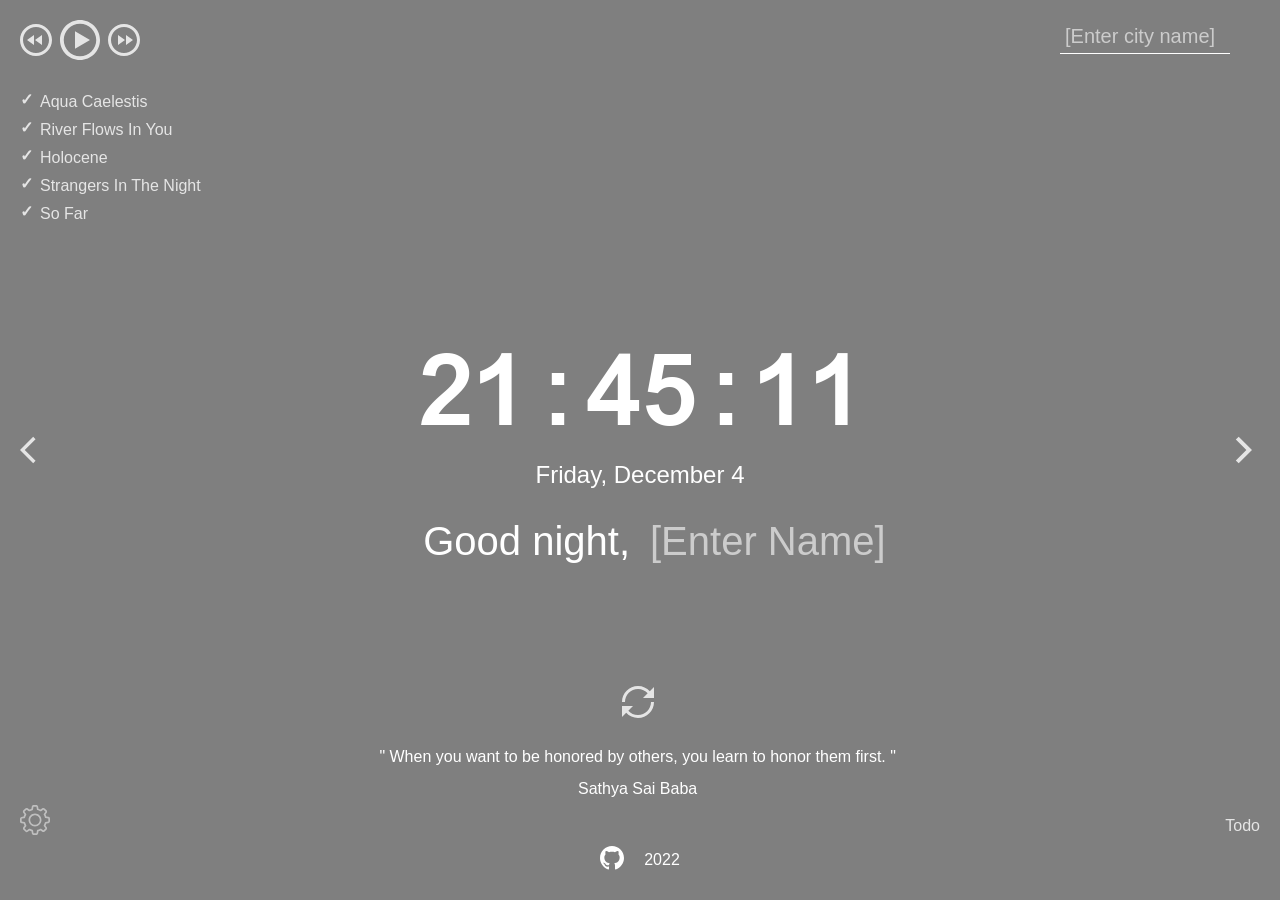
<file: index.html>
<!DOCTYPE html>
<html lang="en">
<head>
  <meta charset="UTF-8" />
  <meta name="viewport" content="width=device-width, initial-scale=1.0" />
  <link href="assets/favicon.ico" rel="shortcut icon" />
  <link rel="stylesheet" href="css/owfont-regular.css" />
  <link rel="stylesheet" href="css/style.css" />
  <title>momentum</title>
</head>
<body>
  <div class="loader-wrapper">
    <div class="loader">
    </div>
    <div class="loader-section section-left"></div>
    <div class="loader-section section-right"></div>
  </div>
  <header class="header">
    <div class="player">
      <div class="player-controls">
        <button class="play-prev player-icon"></button>
        <button class="play player-icon"></button>
        <button class="play-next player-icon"></button>
      </div>
      <ul class="play-list"></ul>
    </div>
    <div class="audio-player">
      <div class="audio-player-main">
        <img class="audio-img">
        <p class="audio-name"></p>
        <div class="audio-range">
          <div class="audio-timeline">
            <div class="audio-progress"></div>
          </div>
          <div class="audio-times">
            <span class="audio-current-time">0:00</span>
            <span class="audio-duration">2:00</span>
          </div>
        </div>
        <div class="audio-controls">
          <button class="btn audio-random audio-random_active"></button>
          <button class="btn audio-prev"></button>
          <button class="btn audio-play a-play"></button>
          <button class="btn audio-next"></button>
          <button class="btn audio-loop audio-loop_active"></button>
        </div>
      </div>
      <ul class="auido-player-playlist"></ul>
    </div>
    <div class="weather">
      <input type="text" class="city" placeholder="[Enter city name]" />
      <i class="weather-icon owf"></i>
      <div class="weather-error"></div>
      <div class="description-container">
        <span class="temperature"></span>
        <span class="weather-description"></span>
      </div>
      <div class="feels-like"></div>
      <div class="wind"></div>
      <div class="humidity"></div>
    </div>
  
  </header>
  <main class="main">
    <div class="slider-icons">
      <button class="slide-prev slider-icon"></button>
      <button class="slide-next slider-icon"></button>
    </div>
    <time class="time"></time>
    <date class="date"></date>
    <div class="greeting-container">
      <span class="greeting"></span>
      <input type="text" class="name" placeholder="[Enter Name]"/>
    </div>
  </main>
  <footer class="footer">
    <div class="row">
      <div class="column settings">
        <div class="settings-icon"></div>
        <div class="settings-list">
          <div class="settings-lang">
            <p class="setting-name">Language</p>
            <div class="lang-list settings-options">
              <label class="checkbox-container">En
                <input class="lang-radio" type="radio" name="radio-lang" value="en">
                <span class="checkmark"></span>
              </label>
              <label class="checkbox-container">Ru
                <input class="lang-radio" type="radio" name="radio-lang" value="ru">
                <span class="checkmark"></span>
              </label>
            </div>
          </div>
          <div class="settings-time">
            <p class="setting-name">Time</p>
            <div class="settings-options">
              <label class="checkbox-container">Display
                <input type="checkbox" name="checkbox-time">
                <span class="checkmark"></span>
              </label>
            </div>
          </div>
          <div class="settings-time-format">
            <p class="setting-name">Time Format</p>
            <div class="settings-options">
              
                <label class="checkbox-container">24
                  <input class="time-format-radio" type="radio" name="radio-time-format" value="ru">
                  <span class="checkmark"></span>
                </label>
                
         
              
              <label class="checkbox-container">12
                <input class="time-format-radio" type="radio" name="radio-time-format" value="en">
                <span class="checkmark"></span>
              </label>
            </div>
          </div>
          <div class="settings-date">
            <p class="setting-name">Date</p>
            <div class="settings-options">
              <label class="checkbox-container">Display
                <input type="checkbox" name="radio-date">
                <span class="checkmark"></span>
              </label>
            </div>
          </div>
          <!-- <div class="settings-date-format">
            <p class="setting-name">Date Format</p>
            <div class="settings-options">
              <label class="checkbox-container">W, m d
                <input type="radio" name="radio-date-format">
                <span class="checkmark"></span>
              </label>
              <label class="checkbox-container">W, m d
                <input type="radio" name="radio-date-format">
                <span class="checkmark"></span>
              </label>
            </div>
          </div> -->
          <div class="settings-greeting">
            <p class="setting-name">Greeting</p>
            <div class="settings-options">
              <label class="checkbox-container">Display
                <input type="checkbox" name="checkbox-greeting">
                <span class="checkmark"></span>
              </label>
            </div>
          </div>
          <div class="settings-weather">
            <p class="setting-name">Weather</p>
            <div class="settings-options">
              <label class="checkbox-container">Display
                <input type="checkbox" name="checkbox-weather">
                <span class="checkmark"></span>
              </label>
            </div>
          </div>
          <div class="settings-player">
            <p class="setting-name">Audio Player</p>
            <div class="settings-options">
              <label class="checkbox-container">Default
                <input  class="radio-player" type="radio" name="radio-player" value="default">
                <span class="checkmark"></span>
              </label>
              <label class="checkbox-container">Advanced
                <input class="radio-player" type="radio" name="radio-player" value="advanced">
                <span class="checkmark"></span>
              </label>
              <label class="checkbox-container">Off
                <input class="radio-player" type="radio" name="radio-player" value="off">
                <span class="checkmark"></span>
              </label>
            </div>
          </div>
          <div class="settings-quote">
            <p class="setting-name">Quotes</p>
            <div class="settings-options">
              <label class="checkbox-container">Display
                <input type="checkbox" name="checkbox-quote">
                <span class="checkmark"></span>
              </label>
            </div>
          </div>
          <div class="settings-todo">
            <p class="setting-name">Todo</p>
            <div class="settings-options">
              <label class="checkbox-container">Display
                <input type="checkbox" name="checkbox-todo">
                <span class="checkmark"></span>
              </label>
            </div>
          </div>
          <!-- <div class="settings-img-resource">
            <p class="setting-name">Image Resource</p>
            <div class="settings-options">
              <label class="checkbox-container">Github
                <input type="radio" name="img-resource-radio">
                <span class="checkmark"></span>
              </label>
              <label class="checkbox-container">Unsplash API
                <input type="radio" name="img-resource-radio">
                <span class="checkmark"></span>
              </label>
              <label class="checkbox-container">Flickr API
                <input type="radio" name="img-resource-radio">
                <span class="checkmark"></span>
              </label>
            </div>
          </div> -->
        </div>
      </div>
      <div class="column quote-container">
        <button class="change-quote"></button>
        <div>
          <div class="quote"></div>
          <div class="author"></div>
        </div>
      </div>
      <div class="column todo">
        <p class="todo-title">Todo</p>
        <div class="todo-container">
          <h5>Todos</h5>
          <div class="todo-items">
          </div>
          <div class="todo-add">
            <input type="text" class="todo-input" placeholder="Add New Todo"/>
            <button class="btn btn-add-todo">Add todo</button>
          </div>
        </div>
      </div>
    </div>
    <div class="row footer-bottom">
      <a href="https://github.com/nazimajumaniyazova">
        <img src="./assets/svg/iconmonstr-github-1.svg" alt="">
      </a>
      <span>2022</span>
    </div>
  </footer>

  <script src="js/preloader.js"></script>
  <script src="js/time-and-data.js"></script>
  <script src="js/greeting.js"></script>
  <script src="js/slider.js"></script>
  <script src="js/weather.js"></script>
  <script src="js/quote.js"></script>
  <script src="js/audio.js"></script>
  <script src="js/custom-audio.js"></script>
  <script src="js/todo.js"></script>
  <script src="js/settings.js"></script>
</body>
</html>
</file>
<file: css/owfont-regular.css>
/*!
 *  owfont-regular 1.0.0 by Deniz Fuchidzhiev - http://websygen.com
 *  License - font: SIL OFL 1.1, css: MIT License
 */
/* FONT PATH
 * -------------------------- */
@font-face {
  font-family: 'owfont';
  src: url('../assets/fonts/owfont-regular.eot?v=1.0.0');
  src: url('../assets/fonts/owfont-regular.eot?#iefix&v=1.0.0') format('embedded-opentype'),
	   url('../assets/fonts/owfont-regular.woff') format('woff'),
	   url('../assets/fonts/owfont-regular.ttf') format('truetype'),
	   url('../assets/fonts/owfont-regular.svg#owf-regular') format('svg');
  font-weight: normal;
  font-style: normal;
}
.owf {
  display: inline-block;
  font: normal normal normal 14px/1 owfont;
  font-size: inherit;
  text-rendering: auto;
  -webkit-font-smoothing: antialiased;
  -moz-osx-font-smoothing: grayscale;
  transform: translate(0, 0);
}
/* makes the font 33% larger relative to the icon container */
.owf-lg {
  font-size: 1.33333333em;
  line-height: 0.75em;
  vertical-align: -15%;
}
.owf-2x {
  font-size: 2em;
}
.owf-3x {
  font-size: 3em;
}
.owf-4x {
  font-size: 4em;
}
.owf-5x {
  font-size: 5em;
}
.owf-fw {
  width: 1.28571429em;
  text-align: center;
}
.owf-ul {
  padding-left: 0;
  margin-left: 2.14285714em;
  list-style-type: none;
}
.owf-ul > li {
  position: relative;
}
.owf-li {
  position: absolute;
  left: -2.14285714em;
  width: 2.14285714em;
  top: 0.14285714em;
  text-align: center;
}
.owf-li.owf-lg {
  left: -1.85714286em;
}
.owf-border {
  padding: .2em .25em .15em;
  border: solid 0.08em #eeeeee;
  border-radius: .1em;
}
.owf-pull-right {
  float: right;
}
.owf-pull-left {
  float: left;
}
.owf.owf-pull-left {
  margin-right: .3em;
}
.owf.owf-pull-right {
  margin-left: .3em;
}

/* owfont uses the Unicode Private Use Area (PUA) to ensure screen
   readers do not read off random characters that represent icons */
   
/*   Weather Condition Codes    */
   
/*   Thunderstorm - - - - - - - - - - - - - - - - - - - - - - - - - - - - - - - - - - - -    */
   
/* thunderstorm with light rain */
.owf-200:before,
.owf-200-d:before,
.owf-200-n:before {
  content: "\EB28";
}
/* thunderstorm with rain */
.owf-201:before,
.owf-201-d:before,
.owf-201-n:before {
  content: "\EB29";
}
/* thunderstorm with heavy rain */
.owf-202:before,
.owf-202-d:before,
.owf-202-n:before {
  content: "\EB2A";
}
/*  light thunderstorm  */
.owf-210:before,
.owf-210-d:before,
.owf-210-n:before {
  content: "\EB32";
}
/*  thunderstorm  */
.owf-211:before,
.owf-211-d:before,
.owf-211-n:before {
  content: "\EB33";
}
/*   heavy thunderstorm   */
.owf-212:before,
.owf-212-d:before,
.owf-212-n:before {
  content: "\EB34";
}
/*   ragged thunderstorm   */
.owf-221:before,
.owf-221-d:before,
.owf-221-n:before {
  content: "\EB3D";
}
/*  thunderstorm with light drizzle    */
.owf-230:before,
.owf-230-d:before,
.owf-230-n:before {
  content: "\EB46";
}
/*  thunderstorm with drizzle     */
.owf-231:before,
.owf-231-d:before,
.owf-231-n:before {
  content: "\EB47";
}
/* thunderstorm with heavy drizzle     */
.owf-232:before,
.owf-232-d:before,
.owf-232-n:before {
  content: "\EB48";
}

/*   Drizzle - - - - - - - - - - - - - - - - - - - - - - - - - - - - - - - - - - - -    */

/*  light intensity drizzle */
.owf-300:before,
.owf-300-d:before,
.owf-300-n:before {
  content: "\EB8C";
}
/*  drizzle */
.owf-301:before,
.owf-301-d:before,
.owf-301-n:before {
  content: "\EB8D";
}
/*  heavy intensity drizzle  */
.owf-302:before,
.owf-302-d:before,
.owf-302-n:before {
  content: "\EB8E";
}
/*   light intensity drizzle rain  */
.owf-310:before,
.owf-310-d:before,
.owf-310-n:before {
  content: "\EB96";
}
/*  drizzle rain  */
.owf-311:before,
.owf-311-d:before,
.owf-311-n:before {
  content: "\EB97";
}
/* heavy intensity drizzle rain */
.owf-312:before,
.owf-312-d:before,
.owf-312-n:before {
  content: "\EB98";
}
/* shower rain and drizzle  */
.owf-313:before,
.owf-313-d:before,
.owf-313-n:before {
  content: "\EB99";
}
/* heavy shower rain and drizzle*/
.owf-314:before,
.owf-314-d:before,
.owf-314-n:before {
  content: "\EB9A";
}
/* shower drizzle */
.owf-321:before,
.owf-321-d:before,
.owf-321-n:before {
  content: "\EBA1";
}

/*   Rain - - - - - - - - - - - - - - - - - - - - - - - - - - - - - - - - - - - -    */

/* light rain  */
.owf-500:before,
.owf-500-d:before,
.owf-500-n:before {
  content: "\EC54";
}
/* moderate rain  */
.owf-501:before,
.owf-501-d:before,
.owf-501-n:before {
  content: "\EC55";
}
/* heavy intensity rain  */
.owf-502:before,
.owf-502-d:before,
.owf-502-n:before {
  content: "\EC56";
}
/* very heavy rain   */
.owf-503:before,
.owf-503-d:before,
.owf-503-n:before {
  content: "\EC57";
}
/* extreme rain    */
.owf-504:before,
.owf-504-d:before,
.owf-504-n:before {
  content: "\EC58";
}
/* freezing rain    */
.owf-511:before,
.owf-511-d:before,
.owf-511-n:before {
  content: "\EC5F";
}
/*  light intensity shower rain    */
.owf-520:before,
.owf-520-d:before,
.owf-520-n:before {
  content: "\EC68";
}
/* shower rain  */
.owf-521:before,
.owf-521-d:before,
.owf-521-n:before {
  content: "\EC69";
}
/*  heavy intensity shower rain  */
.owf-522:before,
.owf-522-d:before,
.owf-522-n:before {
  content: "\EC6A";
}
/* ragged shower rain  */
.owf-531:before,
.owf-531-d:before,
.owf-531-n:before {
  content: "\EC73";
}

/*   Snow - - - - - - - - - - - - - - - - - - - - - - - - - - - - - - - - - - - -    */

/* light snow  */
.owf-600:before,
.owf-600-d:before,
.owf-600-n:before {
  content: "\ECB8";
}
/*  snow  */
.owf-601:before,
.owf-601-d:before,
.owf-601-n:before {
  content: "\ECB9";
}
/*   heavy snow   */
.owf-602:before,
.owf-602-d:before,
.owf-602-n:before {
  content: "\ECBA";
}
/*  sleet  */
.owf-611:before,
.owf-611-d:before,
.owf-611-n:before {
  content: "\ECC3";
}
/*   shower sleet */
.owf-612:before,
.owf-612-d:before,
.owf-612-n:before {
  content: "\ECC4";
}
/* light rain and snow */
.owf-615:before,
.owf-615-d:before,
.owf-615-n:before {
  content: "\ECC7";
}
/* rain and snow  */
.owf-616:before,
.owf-616-d:before,
.owf-616-n:before {
  content: "\ECC8";
}
/* light shower snow  */
.owf-620:before,
.owf-620-d:before,
.owf-620-n:before {
  content: "\ECCC";
}
/* shower snow  */
.owf-621:before,
.owf-621-d:before,
.owf-621-n:before {
  content: "\ECCD";
}
/* heavy shower snow  */
.owf-622:before,
.owf-622-d:before,
.owf-622-n:before {
  content: "\ECCE";
}

/*   Atmosphere - - - - - - - - - - - - - - - - - - - - - - - - - - - - - - - - - - - -    */

/* mist */
.owf-701:before,
.owf-701-d:before,
.owf-701-n:before {
  content: "\ED1D";
}
/* smoke */
.owf-711:before,
.owf-711-d:before,
.owf-711-n:before {
  content: "\ED27";
}
/* haze */
.owf-721:before,
.owf-721-d:before,
.owf-721-n:before {
  content: "\ED31";
}
/* Sand/Dust Whirls */
.owf-731:before,
.owf-731-d:before,
.owf-731-n:before {
  content: "\ED3B";
}
/* Fog */
.owf-741:before,
.owf-741-d:before,
.owf-741-n:before {
  content: "\ED45";
}
/* sand */
.owf-751:before,
.owf-751-d:before,
.owf-751-n:before {
  content: "\ED4F";
}
/* dust */
.owf-761:before,
.owf-761-d:before,
.owf-761-n:before {
  content: "\ED59";
}
/*  VOLCANIC ASH  */
.owf-762:before,
.owf-762-d:before,
.owf-762-n:before {
  content: "\ED5A";
}
/* SQUALLS */
.owf-771:before,
.owf-771-d:before,
.owf-771-n:before {
  content: "\ED63";
}
/* TORNADO */
.owf-781:before,
.owf-781-d:before,
.owf-781-n:before {
  content: "\ED6D";
}

/*   Clouds - - - - - - - - - - - - - - - - - - - - - - - - - - - - - - - - - - - -    */

/*  sky is clear  */  /*  Calm  */
.owf-800:before,
.owf-800-d:before,
.owf-951:before,
.owf-951-d:before {
  content: "\ED80";
}
.owf-800-n:before,
.owf-951-n:before {
  content: "\F168";
}
/*  few clouds   */
.owf-801:before,
.owf-801-d:before {
  content: "\ED81";
}
.owf-801-n:before {
  content: "\F169";
}
/* scattered clouds */
.owf-802:before,
.owf-802-d:before {
  content: "\ED82";
}
.owf-802-n:before {
  content: "\F16A";
}
/* broken clouds  */
.owf-803:before,
.owf-803-d:before,
.owf-803-n:before {
  content: "\ED83";
}
/* overcast clouds  */
.owf-804:before,
.owf-804-d:before,
.owf-804-n:before {
  content: "\ED84";
}

/*   Extreme - - - - - - - - - - - - - - - - - - - - - - - - - - - - - - - - - - - -    */

/* tornado  */
.owf-900:before,
.owf-900-d:before,
.owf-900-n:before {
  content: "\EDE4";
}
/*  tropical storm  */
.owf-901:before,
.owf-901-d:before,
.owf-901-n:before {
  content: "\EDE5";
}
/* hurricane */
.owf-902:before,
.owf-902-d:before,
.owf-902-n:before {
  content: "\EDE6";
}
/* cold */
.owf-903:before,
.owf-903-d:before,
.owf-903-n:before {
  content: "\EDE7";
}
/* hot */
.owf-904:before,
.owf-904-d:before,
.owf-904-n:before {
  content: "\EDE8";
}
/* windy */
.owf-905:before,
.owf-905-d:before,
.owf-905-n:before {
  content: "\EDE9";
}
/* hail */
.owf-906:before,
.owf-906-d:before,
.owf-906-n:before {
  content: "\EDEA";
}

/*   Additional - - - - - - - - - - - - - - - - - - - - - - - - - - - - - - - - - - - -    */

/* Setting */
.owf-950:before,
.owf-950-d:before,
.owf-950-n:before {
  content: "\EE16";
}
/*  Light breeze  */
.owf-952:before,
.owf-952-d:before,
.owf-952-n:before {
  content: "\EE18";
}
/*  Gentle Breeze  */
.owf-953:before,
.owf-953-d:before,
.owf-953-n:before {
  content: "\EE19";
}
/*  Moderate breeze  */
.owf-954:before,
.owf-954-d:before,
.owf-954-n:before {
  content: "\EE1A";
}
/* Fresh Breeze  */
.owf-955:before,
.owf-955-d:before,
.owf-955-n:before {
  content: "\EE1B";
}
/* Strong  Breeze  */
.owf-956:before,
.owf-956-d:before,
.owf-956-n:before {
  content: "\EE1C";
}
/* High wind, near gale  */
.owf-957:before,
.owf-957-d:before,
.owf-957-n:before {
  content: "\EE1D";
}
/* Gale */
.owf-958:before,
.owf-958-d:before,
.owf-958-n:before {
  content: "\EE1E";
}
/*  Severe Gale  */
.owf-959:before,
.owf-959-d:before,
.owf-959-n:before {
  content: "\EE1F";
}
/* Storm */
.owf-960:before,
.owf-960-d:before,
.owf-960-n:before {
  content: "\EE20";
}
/*  Violent Storm  */
.owf-961:before,
.owf-961-d:before,
.owf-961-n:before {
  content: "\EE21";
}
/* Hurricane */
.owf-962:before,
.owf-962-d:before,
.owf-962-n:before {
  content: "\EE22";
}
</file>
<file: css/style.css>
@font-face {
  font-family: 'Arial-MT';
  src: url("../assets/fonts/Arial-MT.woff");
  src: url("../assets/fonts/Arial-MT.woff");
}

* {
  box-sizing: border-box;
  margin: 0;
  padding: 0;
}

body {
  min-width: 480px;
  min-height: calc(100vh - 100px);
  font-family: 'Arial', sans-serif;
  font-size: 16px;
  color: #fff;
  text-align: center;
  background: center/cover, rgba(0, 0, 0, 0.5);
  background-blend-mode: multiply;
  transition: background-image 1s ease-in-out;
}

.header {
  display: flex;
  justify-content: space-between;
  align-items: flex-start;
  width: 100%;
  height: 30vh;
  min-height: 220px;  
  padding: 20px;
}

.player-controls {
  display: flex;
  align-items: center;
  justify-content: space-between;
  width: 120px;
  margin-bottom: 28px;
}

.play-list,
.auido-player-playlist {
  text-align: left;
}

.play-item {
  position: relative;
  padding: 5px;
  padding-left: 20px;
  list-style: none;
  opacity: .8;
  cursor: pointer;
  transition: .3s;
}

.audio-play-item{
  list-style: none;
  cursor: pointer;
  font-weight: 400;
  margin-bottom: 5px;
  opacity: .8;
}

.play-item:hover,
.audio-play-item:hover {
  opacity: 1;
}

.play-item::before {
  content: "\2713";  
  position: absolute;
  left: 0;
  top: 2px;
  font-weight: 900;
}
.item-active{
  color: #C5B358;
}
.item-active::before {
  color: #C5B358;
}

.player-icon,
.slider-icon,
.change-quote {
  width: 32px;
  height: 32px;
  background-size: 32px 32px;
  background-position: center center;
  background-repeat: no-repeat;
  background-color: transparent;
  border: 0;
  outline: 0;
  opacity: .8;
  cursor: pointer;
  transition: .3s;  
}

.player-icon:hover,
.slider-icon:hover,
.change-quote:hover {
  opacity: 1;
}

.player-icon:active,
.slider-icon:active,
.change-quote:active {
  border: 0;
  outline: 0;  
  transform: scale(1.1);
}

.play {
  width: 40px;
  height: 40px;
  background-size: 40px 40px;
  background-image: url("../assets/svg/play.svg");
}

.pause {
  background-image: url("../assets/svg/pause.svg");
}

.play-prev {
  background-image: url("../assets/svg/play-prev.svg");
}

.play-next {
  background-image: url("../assets/svg/play-next.svg");
}

.weather {
  display: flex;
  flex-direction: column;
  justify-content: space-between;
  align-items: flex-start;
  row-gap: 5px;
  width: 200px;
  min-height: 180px;  
  text-align: left;
}

.weather-error {
  margin-top: -10px;
}

.description-container {
  display: flex;
  flex-wrap: wrap;
  justify-content: flex-start;
  align-items: center;
  column-gap: 12px;
}

.weather-icon {
  font-size: 44px;
}

.city {
  width: 170px;
  height: 34px;
  padding: 5px;
  font-size: 20px;
  line-height: 24px;
  color: #fff;  
  border: 0;
  outline: 0;
  border-bottom: 1px solid #fff;
  background-color: transparent;
}

.city::placeholder {  
  font-size: 20px;
  color: #fff;
  opacity: .6;
}

.main {
  position: relative;
  display: flex;
  flex-direction: column;
  justify-content: center;
  align-items: center;
  width: 100%;
  height: 40vh;
  min-height: 260px;  
  padding: 20px;
}

.slider-icon {
  position: absolute;
  top: 50%;
  margin-top: -16px;
  cursor: pointer;
}

.slide-prev {
  left: 20px;
  background-image: url("../assets/svg/slider-prev.svg");
}

.slide-next {
  right: 20px;
  background-image: url("../assets/svg/slider-next.svg");
}

.time {
  min-height: 124px;
  margin-bottom: 10px;
  font-family: 'Arial-MT';
  font-size: 100px;
  letter-spacing: -4px;  
}

.date {
  min-height: 28px;
  font-size: 24px;
  margin-bottom: 20px;
}

.greeting-container {
  display: flex;
  flex-wrap: wrap;
  justify-content: center;
  align-items: center;
  min-height: 48px;
  width: 100%;
  font-size: 40px;
}

.greeting {
  flex: 1;  
  padding: 10px;
  text-align: right;
}

.name {
  flex: 1;
  max-width: 50%;
  padding: 10px;
  font-size: 40px;
  text-align: left;
  color: #fff;
  background-color: transparent;
  border: 0;
  outline: 0;
}

.name::placeholder {
  color: #fff;
  opacity: .6;
}
.footer{
  display: flex;
  flex-direction: column;
}
.row {
  display: flex;
  flex-direction: row;
  justify-content: space-between;
  align-items: center;
  width: 100%;
  height: 25vh;
  min-height: 160px;  
  padding: 20px;
  position: relative;
}
.row.footer-bottom{
  min-height: 10px;
  height: 10px;
  padding: 5px;
  display: flex;
  align-items: center;
  justify-content: center;
  gap: 20px;
}
.change-quote {
  margin-bottom: 30px;
  background-image: url("../assets/svg/reload.svg");  
}

.quote {
  min-height: 32px;
}

.author {
  min-height: 20px;
}
/* Settings */
.settings{
  position: relative;
  align-self: flex-end;
}
.settings-icon{
  width: 30px;
  height: 30px;
  background-image: url('../assets/svg/settings.svg');
  cursor: pointer;
  opacity: 0.5;
  transition: all .3s ease;
}
.settings-icon:hover{
  opacity: 1;
}
.settings-list{
  width: 450px;
  position: absolute;
  bottom: 50px;
  left: 20px;
  /* padding: 15px; */
  background-color: #FAFBFD;
  border-radius: 5px; 
  flex-direction: column;
  justify-content: space-between;
  color: #595959;
  z-index: 100;
  display: none;
  display: flex;
  height: 0;
  overflow: hidden;
  transition: all .3s ease;
}
.settings-list.active{
  /* display: flex; */
  height: 420px;
  padding: 15px;
  transition: all .3s ease;
}
.settings-list > div{
  display: flex;
  justify-content: space-between;
  align-items: center;
  padding: 8px;
  border-bottom: 1px solid #ccc;
}
.settings-list > div:last-child{
border-bottom: none;
}
.setting-name{
  font-size: 18px;
}
.settings-options{
  display: flex;
  gap: 20px;
}
.lang-list{
  
}
/* Checkbox */
.checkbox-container{
  display: block;
  position: relative;
  padding-left: 25px;
  cursor: pointer;
  -webkit-user-select: none;
  -moz-user-select: none;
  -ms-user-select: none;
  user-select: none;
  transition: all .2s ease;
}
.checkbox-container input {
  position: absolute;
  opacity: 0;
  cursor: pointer;
  height: 0;
  width: 0;
}

.checkmark {
  position: absolute;
  top: 0;
  left: 0;
  height: 18px;
  width: 18px;
  background-color: #eee;
}
.todo .checkmark{
  top:50%;
  left: 0%;
  transform: translateY(-50%);
  height: 15px;
  width: 15px;
}
.checkbox-container:hover input ~ .checkmark {
  background-color: #ccc;
}
.checkbox-container:hover{
  color: #000;
}
.checkbox-container input:checked ~ .checkmark {
  background-color: #2196F3;
}
.checkmark:after {
  content: "";
  position: absolute;
  display: none;
}
.checkbox-container input:checked ~ .checkmark:after {
  display: block;
}
.checkbox-container .checkmark:after {
  left: 6px;
  top: 2.5px;
  width: 3px;
  height: 8px;
  border: solid white;
  border-width: 0 3px 3px 0;
  -webkit-transform: rotate(45deg);
  -ms-transform: rotate(45deg);
  transform: rotate(45deg);
}

.todo .checkbox-container .checkmark:after {
  left: 5px;
  top: 2.5px;
  width: 2px;
  height: 6px;
}
@media (max-width: 768px) {
  .time {
    min-height: 80px;
    font-size: 72px;    
  }

  .greeting-container {
    min-height: 40px;
    font-size: 32px;
  }

  .greeting {
    padding: 5px;
  }

  .name {
    font-size: 32px;
    padding: 5px;
  }
}

/* Custom Audio Player */
.audio-range{

}
.audio-timeline{
  width: 100%;
  height: 3px;
  background: #fff;
  position: relative;
  margin-bottom: 5px;
  cursor: pointer;
}
.audio-progress{
  background: coral;
  width: 0%;
  height: 100%;
  transition: 0.25s;
  position: relative;
}
.audio-timeline::after{
content: '';
position: absolute;
top: 50%;
left: 50%;
transform: translate(-50%,-50%);
width: 100%;
height: 8px;

}
.audio-times{
  display: flex;
  justify-content: space-between;
  font-size: 12px;
}
.audio-current-time{

}
.audio-duration{

}
.btn{
  background-color: transparent;
  border: none;
  cursor: pointer;
}
.audio-player{
  display: flex;
  gap: 40px;
}
.audio-player-main{
  width: 15rem;
  height: 13rem;
  display: flex;
  flex-direction: column;
  gap: 10px;
}
.audio-img{
  width: 50%;
  height: 50%;
  align-self: center;
}
.audio-controls{
  display: flex;
  justify-content: space-between;
  align-items: center;
}
.audio-controls > button {
  opacity: 0.5;
  transition:  all 0.3s ease;
}
.audio-controls > button:hover {
  opacity: 1;
  transform: scale(1.1);
}
.audio-controls > button:active {
  opacity: 1;
  transform: scale(1.8);
}


.audio-random{
  width: 20px;
  height: 20px;
  background-size: contain;
  background-image: url('../assets/svg/iconmonstr-random-thin.svg');
  position: relative;
}
.audio-prev{
  width: 25px;
  height: 25px;
  background-size: contain;
  background-image: url('../assets/svg/iconmonstr-previous-thin.svg');
}
.audio-play{
  width: 30px;
  height: 30px;
  background-size: contain;
  transition: all .3s ease;
}
.a-play{
  background-image: url('../assets/svg/iconmonstr-play-thin.svg');
}
.a-pause{
  background-image: url('../assets/svg/iconmonstr-pause-thin.svg');
}
.audio-next{
  width: 25px;
  height: 25px;
  background-size: contain;
  background-image: url('../assets/svg/iconmonstr-next-thin.svg');
}
.audio-loop{
  position: relative;
  width: 20px;
  height: 20px;
  background-size: contain;
  background-image: url('../assets/svg/iconmonstr-loop-thin.svg');
}
.audio-loop_active::after,
.audio-random_active::after{
  content: '';
  position: absolute;
  top: 50%;
  left: 50%;
  width: 150%;
  height: 1px;
  background-color: #fff;
  transform: translate(-50%,-50%) rotate(-45deg);
  z-index: 10;
}
.audio-name{
  font-size: 12px;
}
.todo{
  align-self: flex-end;


}
.todo-title{
  cursor: pointer;
  opacity: 0.8;
}
.todo-title:hover{
  opacity: 1;
}
.todo-container{
  width: 420px;
  min-height: 0;
  max-height: 0;
  overflow: hidden;
  padding: 15px;

  position: absolute;
  bottom: 50px;
  right: 30px;
  background-color: #FAFBFD;
  border-radius: 5px; 
  display: flex;
  flex-direction: column;
  gap: 10px;
  color: #595959;
  z-index: 100;
  transition: all .3s ease;

  opacity: 0; 
  visibility: hidden; 
  transition-duration: 500ms, 500ms,500ms, 1000ms; 
  transition-property: opacity, min-height,max-height, visibility; 
  transition-delay: 0, 0, 0; 
}

.todo-container_active{
  /* height: auto;
  height: 100%;
  min-height: 100px;
  max-height: 100%;
  padding: 15px;

  transition: all .3s ease; */
  /* height: 100px; */
  min-height: 100px;
  max-height: 100vh;
  opacity: 1; 
  visibility: visible; 
  transition-duration: 500ms, 500ms,500ms, 1000ms; 
  transition-property: opacity, min-height, max-height, visibility; 
  transition-delay: 0, 0, 0,0;
} 
.todo-items{
  margin-bottom: 10px;
  display: flex;
  flex-direction: column;
  gap: 5px;
}
.todo-item{
  display: inline-flex;
  align-items: center;
  /* justify-content: flex-start; */
}
.todo-item:not(:last-child){
  margin-bottom: 5px;
}
.todo-add{
display: flex;
gap: 10px;
}
.todo-input{
  width: 100%;
  background-color: #eee;
  border: none;
  outline: none;
  border-radius: 5px;
  padding: 5px 10px;
  margin-top: auto;
}
.btn-add-todo{
    flex-basis: 100px;
    border: 1px solid rgba(89, 89, 89, 0.8);
    border-radius: 5px;
    color: rgba(89, 89, 89, 0.8);
}
.btn-add-todo:hover{
  color: rgba(0, 0, 0, 1);
  border: 1px solid rgba(0, 0, 0, 1);
}
.todo-item-inactive{
  text-decoration: line-through;
}
.todo-remove{
  display: inline-block;
  width: 20px;
  height: 20px;
  cursor: pointer;
  background-size: contain;
  background-repeat: no-repeat;
  background-image: url('../assets/svg/iconmonstr-x-mark-circle-thin.svg');
  opacity: 0.5;
  transition: all 0.3s ease;
}
.todo-remove:hover{
  opacity: 1;
  transform: scale(1.1);
}
.todo-items__column{
  display: none;
  visibility: hidden;
  opacity: 0;
  height: 0;
  align-items: center;
  justify-content: space-between;
  transition: all 5s ease;
  font-size: 0;
}
.visible{
  display: flex;
  visibility: visible;
  opacity: 1;
  width: 100%;
  height: auto;
  transition: all 5s ease;
  font-size: 16px;
}
/* Preloader */
/* Loader Styles start here */
.loader-wrapper {
  --line-width: 5px;
  --curtain-color: #f1faee;
  --outer-line-color: #a8dadc;
  --middle-line-color: #457b9d;
  --inner-line-color: #1d3557;
  position:fixed;
  top:0;
  left:0;
  width:100%;
  height:100%;
  z-index:1000;
}

.loader {
  display:block;
  position: relative;
  top:50%;
  left:50%;
/*   transform: translate(-50%, -50%); */
  width:150px;
  height:150px;
  margin:-75px 0 0 -75px;
  border:var(--line-width) solid transparent;
  border-top-color: var(--outer-line-color);
  border-radius:100%;
  -webkit-animation: spin 2s linear infinite;
          animation: spin 2s linear infinite;
  z-index:1001;
}

.loader:before {
  content:"";
  position: absolute;
  top:4px;
  left:4px;
  right:4px;
  bottom:4px;
  border:var(--line-width) solid transparent;
  border-top-color: var(--inner-line-color);
  border-radius:100%;
  -webkit-animation: spin 3s linear infinite;
          animation: spin 3s linear infinite;
}

.loader:after {
  content:"";
  position: absolute;
  top:14px;
  left:14px;
  right:14px;
  bottom:14px;
  border:var(--line-width) solid transparent;
  border-top-color: var(--middle-line-color);
  border-radius:100%;
  -webkit-animation: spin 1.5s linear infinite;
          animation: spin 1.5s linear infinite;
}

@-webkit-keyframes spin {
  0%   { 
    -webkit-transform: rotate(0deg); 
      -ms-transform: rotate(0deg); 
          transform: rotate(0deg);
  }
  100% { 
    -webkit-transform: rotate(360deg); 
      -ms-transform: rotate(360deg); 
          transform: rotate(360deg);
  }
}
@keyframes spin {
  0%   { 
    -webkit-transform: rotate(0deg); 
      -ms-transform: rotate(0deg); 
          transform: rotate(0deg);
  }
  100% { 
    -webkit-transform: rotate(360deg); 
      -ms-transform: rotate(360deg); 
          transform: rotate(360deg);
  }
}

.loader-wrapper .loader-section {
  position:fixed;
  top:0;
  background:var(--curtain-color);
  width:51%;
  height:100%;
  z-index:1000;
}

.loader-wrapper .loader-section.section-left {
  left:0
}
.loader-wrapper .loader-section.section-right {
  right:0;
}

/* Loaded Styles */ 
.loaded .loader-wrapper .loader-section.section-left {
  transform: translateX(-100%);
  transition: all 0.7s 0.3s cubic-bezier(0.645,0.045,0.355,1.000);
}
.loaded .loader-wrapper .loader-section.section-right {
  transform: translateX(100%);
  transition: all 0.7s 0.3s cubic-bezier(0.645,0.045,0.355,1.000);
}
.loaded .loader {
  opacity: 0;
  transition: all 0.3s ease-out;
}
.loaded .loader-wrapper {
  visibility: hidden;
  transform:translateY(-100%);
  transition: all .3s 1s ease-out;
}
</file>
